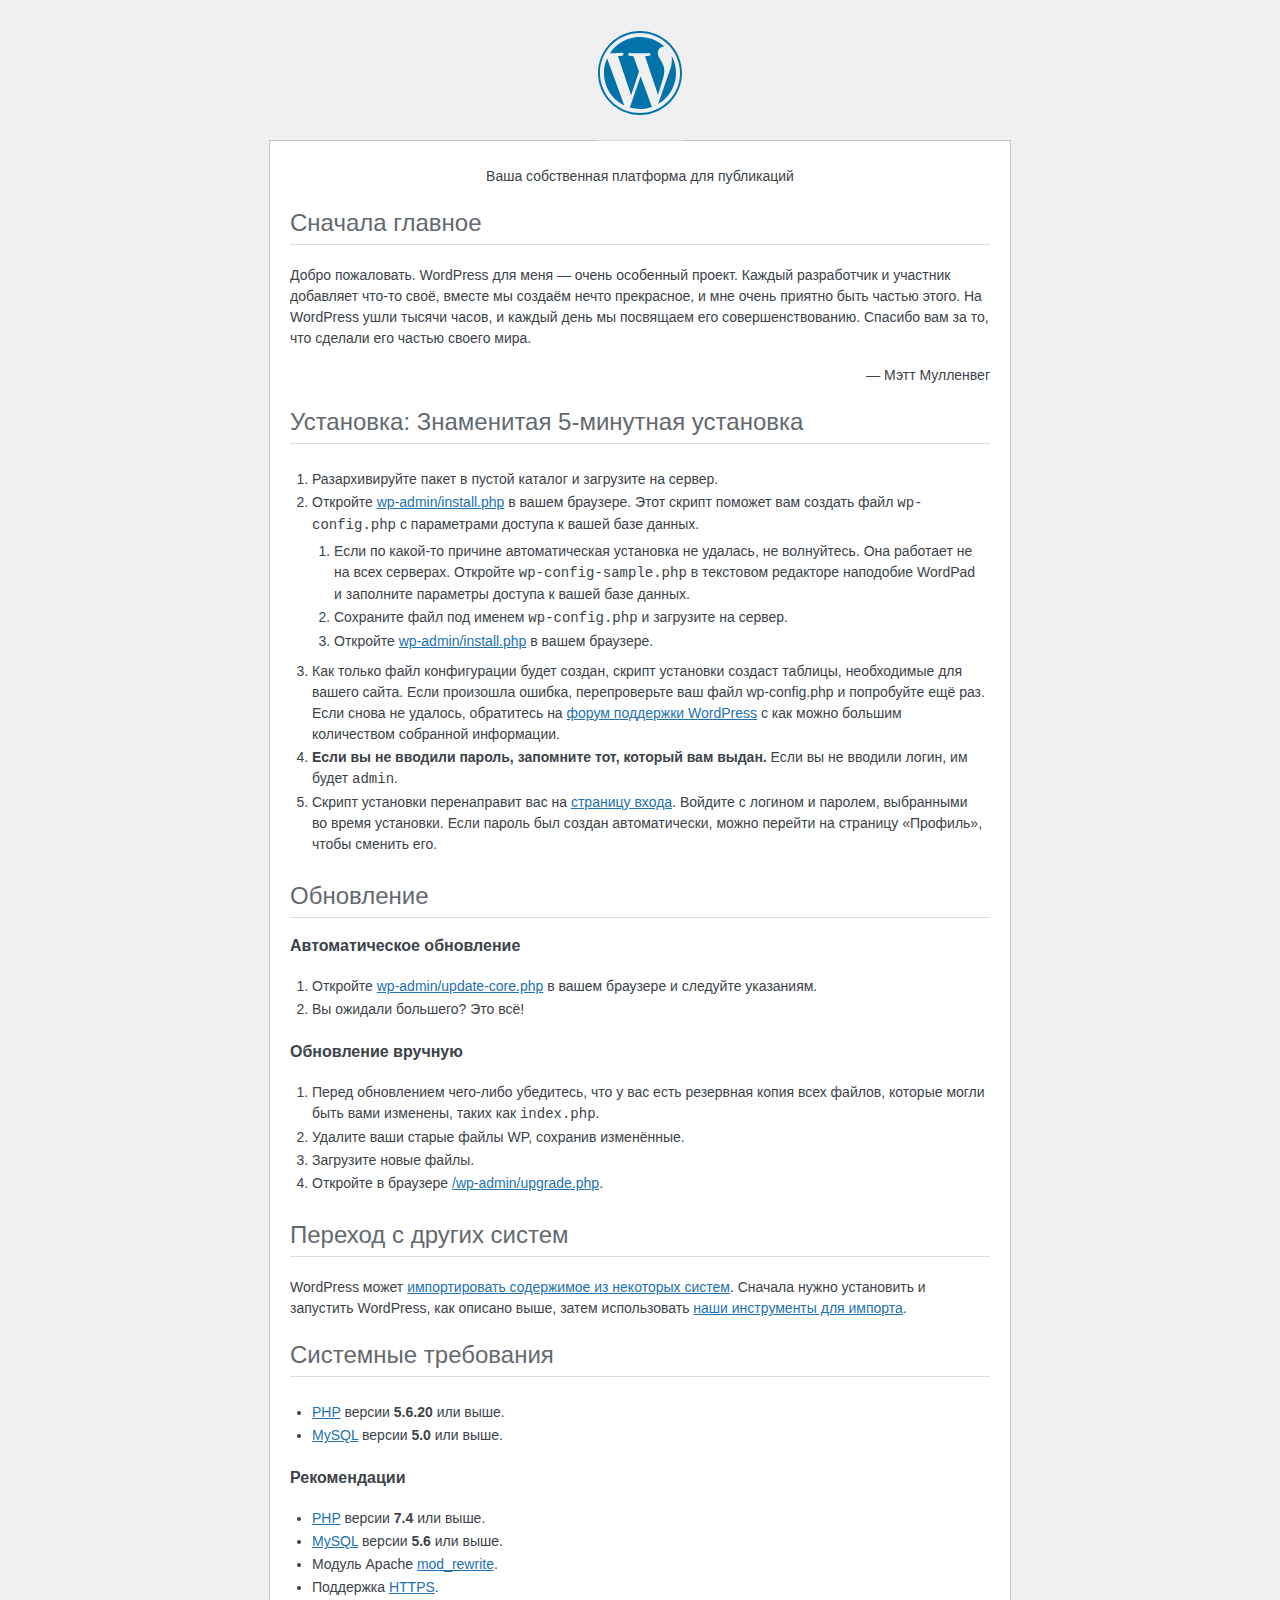
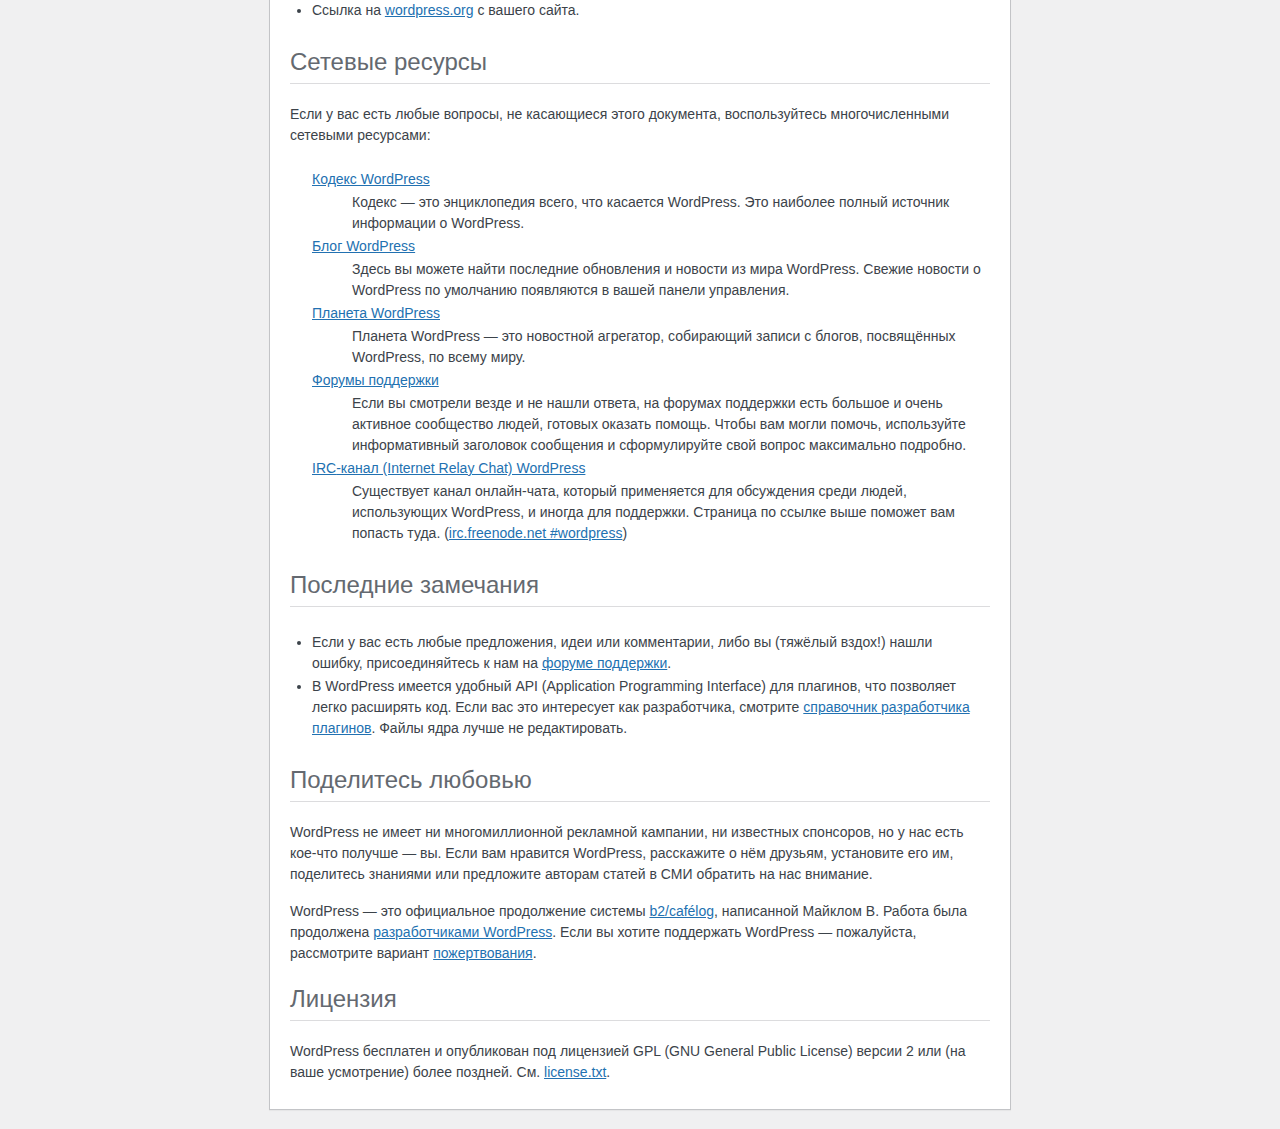
<file: readme.html>
<!DOCTYPE html>
<html lang="ru">
<head>
	<meta name="viewport" content="width=device-width" />
	<meta http-equiv="Content-Type" content="text/html; charset=utf-8" />
	<title>WordPress &#8250; ReadMe</title>
	<link rel="stylesheet" href="wp-admin/css/install.css?ver=20100228" type="text/css" />
</head>
<body>
<h1 id="logo">
	<a href="https://wordpress.org/"><img alt="WordPress" src="wp-admin/images/wordpress-logo.png" /></a>
</h1>
<p style="text-align: center">Ваша собственная платформа для публикаций</p>

<h2>Сначала главное</h2>
<p>Добро пожаловать. WordPress для меня &#8212; очень особенный проект. Каждый разработчик и участник добавляет что-то своё, вместе мы создаём нечто прекрасное, и мне очень приятно быть частью этого. На WordPress ушли тысячи часов, и каждый день мы посвящаем его совершенствованию. Спасибо вам за то, что сделали его частью своего мира.</p>
<p style="text-align: right">&#8212; Мэтт Мулленвег</p>

<h2>Установка: Знаменитая 5-минутная установка</h2>
<ol>
	<li>Разархивируйте пакет в пустой каталог и загрузите на сервер.</li>
	<li>Откройте <span class="file"><a href="wp-admin/install.php">wp-admin/install.php</a></span> в вашем браузере. Этот скрипт поможет вам создать файл <code>wp-config.php</code> с параметрами доступа к вашей базе данных.
		<ol>
			<li>Если по какой-то причине автоматическая установка не удалась, не волнуйтесь. Она работает не на всех серверах. Откройте <code>wp-config-sample.php</code> в текстовом редакторе наподобие WordPad и заполните параметры доступа к вашей базе данных.</li>
			<li>Сохраните файл под именем <code>wp-config.php</code> и загрузите на сервер.</li>
			<li>Откройте <span class="file"><a href="wp-admin/install.php">wp-admin/install.php</a></span> в вашем браузере.</li>
		</ol>
	</li>
	<li>Как только файл конфигурации будет создан, скрипт установки создаст таблицы, необходимые для вашего сайта. Если произошла ошибка, перепроверьте ваш файл <span class="file">wp-config.php</span> и попробуйте ещё раз. Если снова не удалось, обратитесь на <a href="https://ru.wordpress.org/support/forums/">форум поддержки WordPress</a> с как можно большим количеством собранной информации.</li>
	<li><strong>Если вы не вводили пароль, запомните тот, который вам выдан.</strong> Если вы не вводили логин, им будет <code>admin</code>.</li>
	<li> Скрипт установки перенаправит вас на <a href="wp-login.php">страницу входа</a>. Войдите с логином и паролем, выбранными во время установки. Если пароль был создан автоматически, можно перейти на страницу &laquo;Профиль&raquo;, чтобы сменить его.</li>
</ol>

<h2>Обновление</h2>
<h3>Автоматическое обновление</h3>
<ol>
	<li>Откройте <span class="file"><a href="wp-admin/update-core.php">wp-admin/update-core.php</a></span> в вашем браузере и следуйте указаниям.</li>
	<li>Вы ожидали большего? Это всё!</li>
</ol>

<h3>Обновление вручную</h3>
<ol>
	<li>Перед обновлением чего-либо убедитесь, что у вас есть резервная копия всех файлов, которые могли быть вами изменены, таких как <code>index.php</code>.</li>
	<li>Удалите ваши старые файлы WP, сохранив изменённые.</li>
	<li>Загрузите новые файлы.</li>
	<li>Откройте в браузере <span class="file"><a href="wp-admin/upgrade.php">/wp-admin/upgrade.php</a>.</span></li>
</ol>

<h2>Переход с других систем</h2>
<p>WordPress может <a href="https://wordpress.org/support/article/importing-content/">импортировать содержимое из некоторых систем</a>. Сначала нужно установить и запустить WordPress, как описано выше, затем использовать <a href="wp-admin/import.php">наши инструменты для импорта</a>.</p>

<h2>Системные требования</h2>
<ul>
	<li><a href="https://secure.php.net/">PHP</a> версии <strong>5.6.20</strong> или выше.</li>
	<li><a href="https://www.mysql.com/">MySQL</a> версии <strong>5.0</strong> или выше.</li>
</ul>

<h3>Рекомендации</h3>
<ul>
	<li><a href="https://secure.php.net/">PHP</a> версии <strong>7.4</strong> или выше.</li>
	<li><a href="https://www.mysql.com/">MySQL</a> версии <strong>5.6</strong> или выше.</li>
	<li>Модуль Apache <a href="https://httpd.apache.org/docs/2.2/mod/mod_rewrite.html">mod_rewrite</a>.</li>
	<li>Поддержка <a href="https://wordpress.org/news/2016/12/moving-toward-ssl/">HTTPS</a>.</li>
	<li>Ссылка на <a href="https://wordpress.org/">wordpress.org</a> c вашего сайта.</li>
</ul>

<h2>Сетевые ресурсы</h2>
<p>Если у вас есть любые вопросы, не касающиеся этого документа, воспользуйтесь многочисленными сетевыми ресурсами:</p>
<dl>
	<dt><a href="https://codex.wordpress.org/Заглавная_страница">Кодекс WordPress</a></dt>
		<dd>Кодекс &#8212; это энциклопедия всего, что касается WordPress. Это наиболее полный источник информации о WordPress.</dd>
	<dt><a href="https://wordpress.org/news/">Блог WordPress</a></dt>
		<dd>Здесь вы можете найти последние обновления и новости из мира WordPress. Свежие новости о WordPress по умолчанию появляются в вашей панели управления.</dd>
	<dt><a href="https://planet.wordpress.org/">Планета WordPress </a></dt>
		<dd>Планета WordPress &#8212; это новостной агрегатор, собирающий записи с блогов, посвящённых WordPress, по всему миру.</dd>
	<dt><a href="https://ru.wordpress.org/support/forums/">Форумы поддержки</a></dt>
		<dd>Если вы смотрели везде и не нашли ответа, на форумах поддержки есть большое и очень активное сообщество людей, готовых оказать помощь. Чтобы вам могли помочь, используйте информативный заголовок сообщения и сформулируйте свой вопрос максимально подробно.</dd>
	<dt><a href="https://codex.wordpress.org/IRC"><abbr>IRC</abbr>-канал (Internet Relay Chat) WordPress</a></dt>
		<dd>Существует канал онлайн-чата, который применяется для обсуждения среди людей, использующих WordPress, и иногда для поддержки. Страница по ссылке выше поможет вам попасть туда. (<a href="irc://irc.freenode.net/wordpress">irc.freenode.net #wordpress</a>)</dd>
</dl>

<h2>Последние замечания</h2>
<ul>
	<li>Если у вас есть любые предложения, идеи или комментарии, либо вы (тяжёлый вздох!) нашли ошибку, присоединяйтесь к нам на <a href="https://ru.wordpress.org/support/forums/">форуме поддержки</a>.</li>
	<li>В WordPress имеется удобный <abbr>API</abbr> (Application Programming Interface) для плагинов, что позволяет легко расширять код. Если вас это интересует как разработчика, смотрите <a href="https://developer.wordpress.org/plugins/">справочник разработчика плагинов</a>. Файлы ядра лучше не редактировать.</li>
</ul>

<h2>Поделитесь любовью</h2>
<p>WordPress не имеет ни многомиллионной рекламной кампании, ни известных спонсоров, но у нас есть кое-что получше &#8212; вы. Если вам нравится WordPress, расскажите о нём друзьям, установите его им, поделитесь знаниями или предложите авторам статей в СМИ обратить на нас внимание.</p>

<p>WordPress &#8212; это официальное продолжение системы <a href="http://cafelog.com/">b2/caf&#233;log</a>, написанной Майклом В. Работа была продолжена <a href="https://wordpress.org/about/">разработчиками WordPress</a>. Если вы хотите поддержать WordPress &#8212; пожалуйста, рассмотрите вариант <a href="https://wordpress.org/donate/">пожертвования</a>.</p>

<h2>Лицензия</h2>
<p>WordPress бесплатен и опубликован под лицензией <abbr>GPL</abbr> (GNU General Public License) версии 2 или (на ваше усмотрение) более поздней. См. <a href="license.txt">license.txt</a>.</p>

</body>
</html>
</file>
<file: wp-admin/css/install.css>
html {
	background: #f0f0f1;
	margin: 0 20px;
}

body {
	background: #fff;
	border: 1px solid #c3c4c7;
	color: #3c434a;
	font-family: -apple-system, BlinkMacSystemFont, "Segoe UI", Roboto, Oxygen-Sans, Ubuntu, Cantarell, "Helvetica Neue", sans-serif;
	margin: 140px auto 25px;
	padding: 20px 20px 10px 20px;
	max-width: 700px;
	-webkit-font-smoothing: subpixel-antialiased;
	box-shadow: 0 1px 1px rgba(0, 0, 0, 0.04);
}

a {
	color: #2271b1;
}

a:hover,
a:active {
	color: #135e96;
}

a:focus {
	color: #043959;
	box-shadow:
		0 0 0 1px #4f94d4,
		0 0 2px 1px rgba(79, 148, 212, 0.8);
}

h1, h2 {
	border-bottom: 1px solid #dcdcde;
	clear: both;
	color: #646970;
	font-size: 24px;
	padding: 0 0 7px;
	font-weight: 400;
}

h3 {
	font-size: 16px;
}

p, li, dd, dt {
	padding-bottom: 2px;
	font-size: 14px;
	line-height: 1.5;
}

code, .code {
	font-family: Consolas, Monaco, monospace;
}

ul, ol, dl {
	padding: 5px 5px 5px 22px;
}

a img {
	border: 0
}
abbr {
	border: 0;
	font-variant: normal;
}

fieldset {
	border: 0;
	padding: 0;
	margin: 0;
}

label {
	cursor: pointer;
}

#logo {
	margin: -130px auto 25px;
	padding: 0 0 25px 0;
	width: 84px;
	height: 84px;
	overflow: hidden;
	background-image: url(../images/w-logo-blue.png?ver=20131202);
	background-image: none, url(../images/wordpress-logo.svg?ver=20131107);
	background-size: 84px;
	background-position: center top;
	background-repeat: no-repeat;
	color: #3c434a; /* same as login.css */
	font-size: 20px;
	font-weight: 400;
	line-height: 1.3em;
	text-decoration: none;
	text-align: center;
	text-indent: -9999px;
	outline: none;
}

.step {
	margin: 20px 0 15px;
}
.step, th {
	text-align: left;
	padding: 0;
}
.language-chooser.wp-core-ui .step .button.button-large {
	font-size: 14px;
}
textarea {
	border: 1px solid #dcdcde;
	font-family: -apple-system, BlinkMacSystemFont, "Segoe UI", Roboto, Oxygen-Sans, Ubuntu, Cantarell, "Helvetica Neue", sans-serif;
	width: 100%;
	box-sizing: border-box;
}

.form-table {
	border-collapse: collapse;
	margin-top: 1em;
	width: 100%;
}

.form-table td {
	margin-bottom: 9px;
	padding: 10px 20px 10px 0;
	font-size: 14px;
	vertical-align: top
}

.form-table th {
	font-size: 14px;
	text-align: left;
	padding: 10px 20px 10px 0;
	width: 140px;
	vertical-align: top;
}

.form-table code {
	line-height: 1.28571428;
	font-size: 14px;
}

.form-table p {
	margin: 4px 0 0 0;
	font-size: 11px;
}

.form-table input {
	line-height: 1.33333333;
	font-size: 15px;
	padding: 3px 5px;
}

input,
submit {
	font-family: -apple-system, BlinkMacSystemFont, "Segoe UI", Roboto, Oxygen-Sans, Ubuntu, Cantarell, "Helvetica Neue", sans-serif;
}

.form-table input[type=text],
.form-table input[type=email],
.form-table input[type=url],
.form-table input[type=password],
#pass-strength-result {
	width: 218px;
}

.form-table th p {
	font-weight: 400;
}

.form-table.install-success th,
.form-table.install-success td {
	vertical-align: middle;
	padding: 16px 20px 16px 0;
}

.form-table.install-success td p {
	margin: 0;
	font-size: 14px;
}

.form-table.install-success td code {
	margin: 0;
	font-size: 18px;
}

#error-page {
	margin-top: 50px;
}

#error-page p {
	font-size: 14px;
	line-height: 1.28571428;
	margin: 25px 0 20px;
}

#error-page code, .code {
	font-family: Consolas, Monaco, monospace;
}

.message {
	border-left: 4px solid #d63638;
	padding: .7em .6em;
	background-color: #fcf0f1;
}

/* rtl:ignore */
#dbname,
#uname,
#pwd,
#dbhost,
#prefix,
#user_login,
#admin_email,
#pass1,
#pass2 {
	direction: ltr;
}


/* localization */
body.rtl,
.rtl textarea,
.rtl input,
.rtl submit {
	font-family: Tahoma, sans-serif;
}

:lang(he-il) body.rtl,
:lang(he-il) .rtl textarea,
:lang(he-il) .rtl input,
:lang(he-il) .rtl submit {
	font-family: Arial, sans-serif;
}

@media only screen and (max-width: 799px) {
	body {
		margin-top: 115px;
	}
	#logo a {
		margin: -125px auto 30px;
	}
}

@media screen and (max-width: 782px) {

	.form-table {
		margin-top: 0;
	}

	.form-table th,
	.form-table td {
		display: block;
		width: auto;
		vertical-align: middle;
	}

	.form-table th {
		padding: 20px 0 0;
	}

	.form-table td {
		padding: 5px 0;
		border: 0;
		margin: 0;
	}

	textarea,
	input {
		font-size: 16px;
	}

	.form-table td input[type="text"],
	.form-table td input[type="email"],
	.form-table td input[type="url"],
	.form-table td input[type="password"],
	.form-table td select,
	.form-table td textarea,
	.form-table span.description {
		width: 100%;
		font-size: 16px;
		line-height: 1.5;
		padding: 7px 10px;
		display: block;
		max-width: none;
		box-sizing: border-box;
	}

	.wp-pwd #pass1 {
		padding-right: 50px;
	}

	.wp-pwd .button.wp-hide-pw {
		right: 0;
	}

	#pass-strength-result {
		width: 100%;
	}
}

body.language-chooser {
	max-width: 300px;
}

.language-chooser select {
	padding: 8px;
	width: 100%;
	display: block;
	border: 1px solid #dcdcde;
	background: #fff;
	color: #2c3338;
	font-size: 16px;
	font-family: Arial, sans-serif;
	font-weight: 400;
}

.language-chooser select:focus {
	color: #2c3338;
}

.language-chooser select option:hover,
.language-chooser select option:focus {
	color: #0a4b78;
}

.language-chooser p {
	text-align: right;
}

.screen-reader-input,
.screen-reader-text {
	border: 0;
	clip: rect(1px, 1px, 1px, 1px);
	-webkit-clip-path: inset(50%);
	clip-path: inset(50%);
	height: 1px;
	margin: -1px;
	overflow: hidden;
	padding: 0;
	position: absolute;
	width: 1px;
	word-wrap: normal !important;
}

.spinner {
	background: url(../images/spinner.gif) no-repeat;
	background-size: 20px 20px;
	visibility: hidden;
	opacity: 0.7;
	filter: alpha(opacity=70);
	width: 20px;
	height: 20px;
	margin: 2px 5px 0;
}

.step .spinner {
	display: inline-block;
	vertical-align: middle;
	margin-right: 15px;
}

.button.hide-if-no-js,
.hide-if-no-js {
	display: none;
}

/**
 * HiDPI Displays
 */
@media print,
  (-webkit-min-device-pixel-ratio: 1.25),
  (min-resolution: 120dpi) {

	.spinner {
		background-image: url(../images/spinner-2x.gif);
	}

}
</file>
